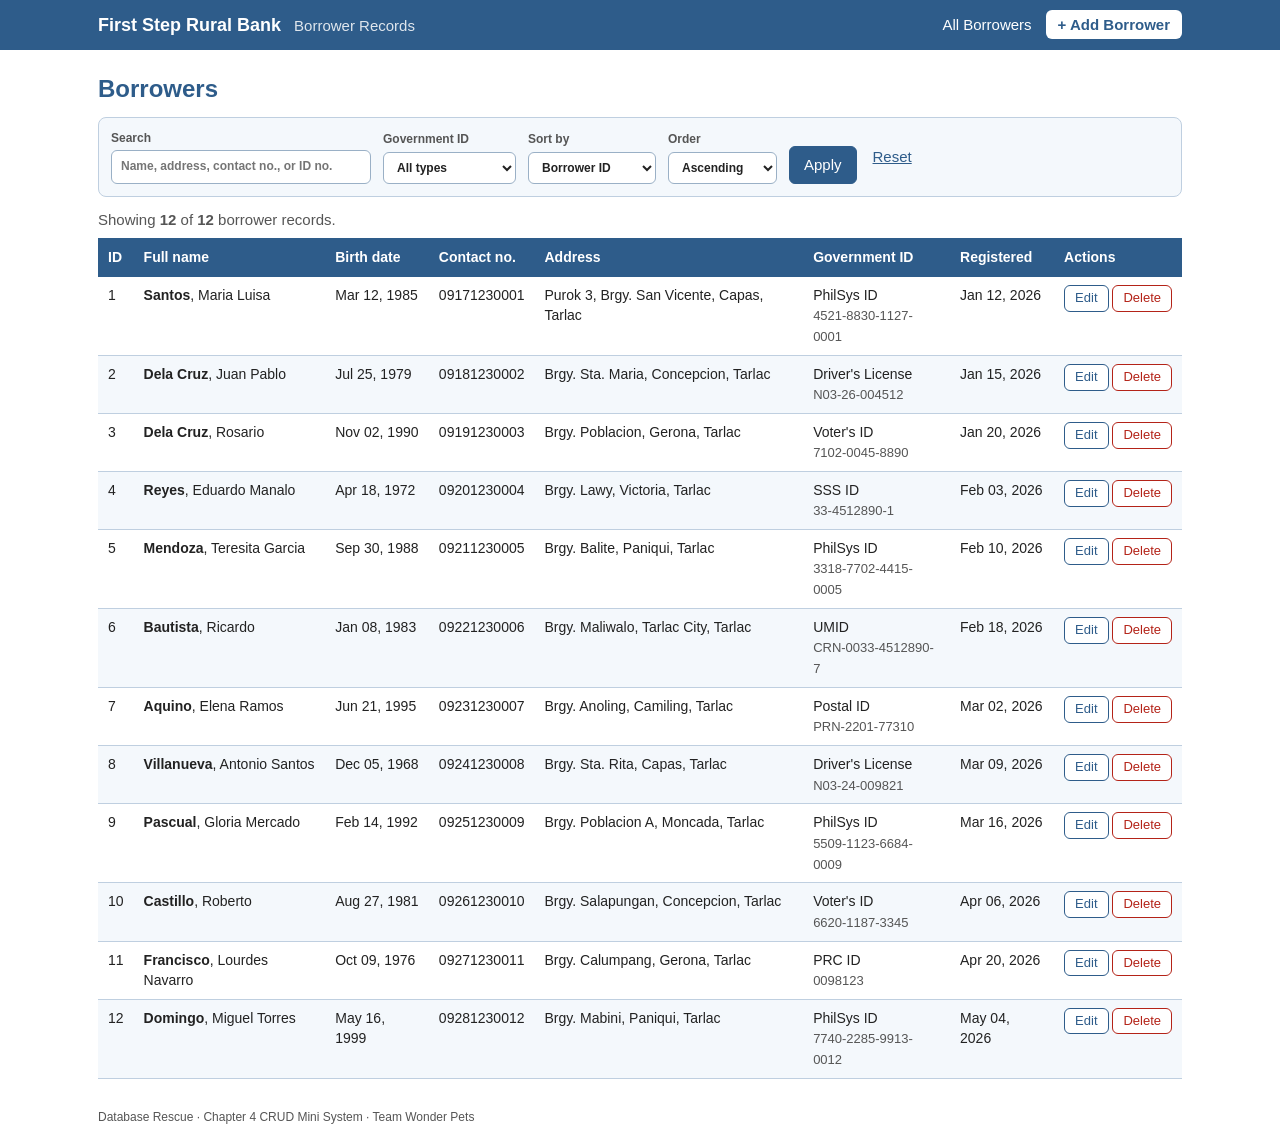
<file: first-step-rural-bank-crud/docs/index.html>
<!doctype html>
<html lang="en">
<head>
<meta charset="utf-8">
<meta name="viewport" content="width=device-width, initial-scale=1, viewport-fit=cover">
<title>Borrower Records · First Step Rural Bank</title>
<style>
:root{box-sizing:border-box;padding-top:env(safe-area-inset-top,0px);padding-bottom:env(safe-area-inset-bottom,0px);
--bg:#fff;--light:#F4F8FC;--line:#BFCFE0;--text:#222;--blue:#2E5C8A;--onblue:#fff;--red:#B42318;--green:#1B6E3C;--field:#fff;--fieldline:#9AB0C6;--muted:#555;--dis:#EEF2F6;--hl:#FFF6D6;--okbg:#E8F5EC;--okline:#9ED3AF;--errbg:#FDECEA;--errline:#F1AEA7;--warnbg:#FFF3E0;--warnline:#F0C27B}
html{scroll-padding-top:env(safe-area-inset-top,0px)}
@media (prefers-color-scheme:dark){:root:not([data-theme="light"]){--bg:#101820;--light:#18232F;--line:#2F4357;--text:#E6EDF3;--blue:#6FA3D6;--onblue:#0E1A26;--red:#F2877C;--green:#6FD39A;--field:#0F1A24;--fieldline:#47627D;--muted:#9FB0C0;--dis:#1B2733;--hl:#4A4220;--okbg:#14301F;--okline:#2D6B47;--errbg:#3A1C19;--errline:#7A3A33;--warnbg:#3A2C14;--warnline:#7A5A22}}
:root[data-theme="dark"]{--bg:#101820;--light:#18232F;--line:#2F4357;--text:#E6EDF3;--blue:#6FA3D6;--onblue:#0E1A26;--red:#F2877C;--green:#6FD39A;--field:#0F1A24;--fieldline:#47627D;--muted:#9FB0C0;--dis:#1B2733;--hl:#4A4220;--okbg:#14301F;--okline:#2D6B47;--errbg:#3A1C19;--errline:#7A3A33;--warnbg:#3A2C14;--warnline:#7A5A22}
*{box-sizing:border-box}
body{margin:0;font-family:"Segoe UI",Calibri,Arial,sans-serif;color:var(--text);background:var(--bg);font-size:15px;line-height:1.45}
.wrap{max-width:1120px;margin:0 auto;padding:0 18px}
.topbar{background:var(--blue);color:var(--onblue)}
.topbar .wrap{display:flex;justify-content:space-between;align-items:center;padding-top:12px;padding-bottom:12px;gap:12px;flex-wrap:wrap}
.brand{color:inherit;text-decoration:none;font-weight:700;font-size:18px}.brand span{font-weight:400;opacity:.85;margin-left:8px;font-size:15px}
nav a{color:inherit;text-decoration:none;margin-left:14px}
nav .btn-add{background:var(--bg);color:var(--blue);padding:6px 12px;border-radius:6px;font-weight:600}
h1{color:var(--blue);font-size:24px;margin:22px 0 10px}.hint{color:var(--muted);margin-top:0}
.flash{padding:10px 14px;border-radius:6px;margin:16px 0 0;border:1px solid}
.flash.success{background:var(--okbg);border-color:var(--okline);color:var(--green)}.flash.error{background:var(--errbg);border-color:var(--errline);color:var(--red)}
.toolbar{display:flex;gap:12px;flex-wrap:wrap;align-items:flex-end;background:var(--light);border:1px solid var(--line);padding:12px;border-radius:8px}
.toolbar label{display:flex;flex-direction:column;font-size:12px;font-weight:600;color:var(--muted);gap:3px}
.toolbar input[type=search]{min-width:260px}
input,select{font:inherit;color:var(--text);padding:7px 9px;border:1px solid var(--fieldline);border-radius:6px;background:var(--field)}
input:disabled{background:var(--dis);color:var(--muted)}
button,.btn{font:inherit;padding:7px 14px;border-radius:6px;border:1px solid var(--blue);background:var(--bg);color:var(--blue);cursor:pointer;text-decoration:none;display:inline-block}
button[type=submit],button.primary{background:var(--blue);color:var(--onblue)}
.link-reset{align-self:center;margin-left:4px;color:var(--blue);background:none;border:0;text-decoration:underline;padding:0}
.count{margin:12px 0 8px;color:var(--muted)}
.table-scroll{overflow-x:auto}
table.data{width:100%;border-collapse:collapse;font-size:14px}
table.data th{background:var(--blue);color:var(--onblue);text-align:left;padding:9px 10px;white-space:nowrap}
table.data td{padding:8px 10px;border-bottom:1px solid var(--line);vertical-align:top}
table.data tbody tr:nth-child(even){background:var(--light)}table.data tr.hl td{background:var(--hl)!important}
.muted{color:var(--muted);font-size:13px}.actions{white-space:nowrap}
.btn.small{padding:3px 10px;font-size:13px}.btn.danger{border-color:var(--red);color:var(--red)}
.empty{border:1px dashed var(--line);background:var(--light);border-radius:8px;padding:20px;text-align:center}.empty a{color:var(--blue)}
form.entry{background:var(--light);border:1px solid var(--line);border-radius:8px;padding:18px;max-width:860px}
.row{display:grid;gap:14px;margin-bottom:14px}.row.one{grid-template-columns:1fr}.row.two{grid-template-columns:1fr 1fr}.row.three{grid-template-columns:1fr 1fr 1fr}
form.entry label{display:flex;flex-direction:column;gap:4px;font-weight:600;font-size:13px}
form.entry label.bad input,form.entry label.bad select{border-color:var(--red)}
.err{color:var(--red);font-weight:500;font-size:12.5px}
.buttons{display:flex;gap:10px;margin-top:6px}
.confirm{max-width:640px}.warn{background:var(--warnbg);border:1px solid var(--warnline);padding:10px 14px;border-radius:6px}
table.detail{width:100%;border-collapse:collapse;margin:12px 0 16px}
table.detail th{text-align:left;width:150px;background:var(--light);padding:7px 10px;border:1px solid var(--line)}table.detail td{padding:7px 10px;border:1px solid var(--line)}
.danger-solid{border-color:var(--red)}
.foot{color:var(--muted);font-size:12px;padding-top:30px;padding-bottom:20px}.foot button{font-size:12px;padding:0;border:0;background:none;color:var(--blue);text-decoration:underline}
@media (max-width:700px){.row.two,.row.three{grid-template-columns:1fr}}
</style>
</head>
<body>
<header class="topbar"><div class="wrap">
<a class="brand" href="#list">First Step Rural Bank <span>Borrower Records</span></a>
<nav><a href="#list">All Borrowers</a><a class="btn-add" href="#add">+ Add Borrower</a></nav>
</div></header>
<main class="wrap" id="app"></main>
<footer class="wrap foot">Database Rescue · Chapter 4 CRUD Mini System · Team Wonder Pets</footer>
<script>
const TYPES=["PhilSys ID","Driver's License","Voter's ID","SSS ID","UMID","Postal ID","PRC ID","Passport"];
const MON=["Jan","Feb","Mar","Apr","May","Jun","Jul","Aug","Sep","Oct","Nov","Dec"];
const SEED=[
["Maria","Luisa","Santos","1985-03-12","09171230001","Purok 3, Brgy. San Vicente, Capas, Tarlac","PhilSys ID","4521-8830-1127-0001","2026-01-12"],
["Juan","Pablo","Dela Cruz","1979-07-25","09181230002","Brgy. Sta. Maria, Concepcion, Tarlac","Driver's License","N03-26-004512","2026-01-15"],
["Rosario","","Dela Cruz","1990-11-02","09191230003","Brgy. Poblacion, Gerona, Tarlac","Voter's ID","7102-0045-8890","2026-01-20"],
["Eduardo","Manalo","Reyes","1972-04-18","09201230004","Brgy. Lawy, Victoria, Tarlac","SSS ID","33-4512890-1","2026-02-03"],
["Teresita","Garcia","Mendoza","1988-09-30","09211230005","Brgy. Balite, Paniqui, Tarlac","PhilSys ID","3318-7702-4415-0005","2026-02-10"],
["Ricardo","","Bautista","1983-01-08","09221230006","Brgy. Maliwalo, Tarlac City, Tarlac","UMID","CRN-0033-4512890-7","2026-02-18"],
["Elena","Ramos","Aquino","1995-06-21","09231230007","Brgy. Anoling, Camiling, Tarlac","Postal ID","PRN-2201-77310","2026-03-02"],
["Antonio","Santos","Villanueva","1968-12-05","09241230008","Brgy. Sta. Rita, Capas, Tarlac","Driver's License","N03-24-009821","2026-03-09"],
["Gloria","Mercado","Pascual","1992-02-14","09251230009","Brgy. Poblacion A, Moncada, Tarlac","PhilSys ID","5509-1123-6684-0009","2026-03-16"],
["Roberto","","Castillo","1981-08-27","09261230010","Brgy. Salapungan, Concepcion, Tarlac","Voter's ID","6620-1187-3345","2026-04-06"],
["Lourdes","Navarro","Francisco","1976-10-09","09271230011","Brgy. Calumpang, Gerona, Tarlac","PRC ID","0098123","2026-04-20"],
["Miguel","Torres","Domingo","1999-05-16","09281230012","Brgy. Mabini, Paniqui, Tarlac","PhilSys ID","7740-2285-9913-0012","2026-05-04"]];
const KEYS=["FirstName","MiddleName","LastName","BirthDate","ContactNo","Address","GovIDType","GovIDNo","DateRegistered"];
const seed=()=>({rows:SEED.map((r,i)=>Object.fromEntries([["BorrowerID",i+1],...KEYS.map((k,j)=>[k,r[j]])])),next:13});
let db=seed();
try{const s=JSON.parse(localStorage.getItem("fsrb-borrowers")||"null");if(s&&Array.isArray(s.rows))db=s}catch(e){}
const save=()=>{try{localStorage.setItem("fsrb-borrowers",JSON.stringify(db))}catch(e){}};
let ui={q:"",type:"",sort:"id",dir:"asc"},flash=null,hl=null;
const $=document.getElementById("app");
const esc=s=>String(s??"").replace(/[&<>"']/g,c=>({"&":"&amp;","<":"&lt;",">":"&gt;",'"':"&quot;","'":"&#39;"}[c]));
const fd=s=>{const[y,m,d]=s.split("-");return`${MON[+m-1]} ${d}, ${y}`};
const iso=d=>`${d.getFullYear()}-${String(d.getMonth()+1).padStart(2,"0")}-${String(d.getDate()).padStart(2,"0")}`;
const clean=s=>(s||"").trim().replace(/\s+/g," ");
const NAME=/^\p{L}+(?:[ .'\-]+\p{L}+)*\.?$/u,MOBILE=/^(09\d{9}|\+639\d{9})$/,GOV=/^[A-Za-z0-9\-/]+$/;
function validate(f,ex){
  const v={FirstName:clean(f.FirstName),MiddleName:clean(f.MiddleName),LastName:clean(f.LastName),BirthDate:clean(f.BirthDate),
    ContactNo:(f.ContactNo||"").replace(/[ \-]/g,""),Address:clean(f.Address),GovIDType:clean(f.GovIDType),GovIDNo:clean(f.GovIDNo).toUpperCase()},e={};
  [["FirstName","First name"],["LastName","Last name"]].forEach(([k,l])=>{
    if(!v[k])e[k]=`${l} is required.`;else if(v[k].length<2||v[k].length>50)e[k]=`${l} must be 2 to 50 characters.`;
    else if(!NAME.test(v[k]))e[k]=`${l} may contain letters, spaces, hyphens, apostrophes, and periods only.`});
  if(v.MiddleName&&(v.MiddleName.length>50||!NAME.test(v.MiddleName)))e.MiddleName="Middle name may contain letters only (up to 50 characters).";
  if(!v.BirthDate)e.BirthDate="Birth date is required.";
  else{const m=/^(\d{4})-(\d{2})-(\d{2})$/.exec(v.BirthDate),b=m&&new Date(+m[1],+m[2]-1,+m[3]);
    if(!b||b.getMonth()!==+m[2]-1)e.BirthDate="Birth date must be a valid date (YYYY-MM-DD).";
    else{const t=new Date();let a=t.getFullYear()-b.getFullYear();if(t.getMonth()<b.getMonth()||(t.getMonth()===b.getMonth()&&t.getDate()<b.getDate()))a--;
      if(b>t)e.BirthDate="Birth date cannot be in the future.";else if(a<18)e.BirthDate="Borrower must be at least 18 years old.";else if(a>100)e.BirthDate="Please check the birth date (age is over 100)."}}
  if(!v.ContactNo)e.ContactNo="Contact number is required.";else if(!MOBILE.test(v.ContactNo))e.ContactNo="Use a Philippine mobile number: 09XXXXXXXXX or +639XXXXXXXXX.";
  if(!v.Address)e.Address="Address is required.";else if(v.Address.length<10||v.Address.length>150)e.Address="Address must be 10 to 150 characters.";
  if(!TYPES.includes(v.GovIDType))e.GovIDType="Choose a government ID type from the list.";
  if(!v.GovIDNo)e.GovIDNo="Government ID number is required.";else if(v.GovIDNo.length<5||v.GovIDNo.length>30||!GOV.test(v.GovIDNo))e.GovIDNo="ID number must be 5 to 30 characters (letters, numbers, - or /).";
  if(!e.GovIDType&&!e.GovIDNo){const d=db.rows.find(r=>r.GovIDType===v.GovIDType&&r.GovIDNo.toUpperCase()===v.GovIDNo&&r.BorrowerID!==ex);
    if(d)e.GovIDNo=`This ${v.GovIDType} number is already registered (Borrower #${d.BorrowerID}).`}
  if(!(e.FirstName||e.LastName||e.BirthDate)){const d=db.rows.find(r=>r.FirstName.toLowerCase()===v.FirstName.toLowerCase()&&r.LastName.toLowerCase()===v.LastName.toLowerCase()&&r.BirthDate===v.BirthDate&&r.BorrowerID!==ex);
    if(d)e.LastName=`A borrower with the same name and birth date already exists (Borrower #${d.BorrowerID}).`}
  return[v,e]}
const flashHtml=()=>{const f=flash;flash=null;return f?`<div class="flash ${f[0]}" role="alert">${esc(f[1])}</div>`:""};
const SORT={id:r=>[r.BorrowerID],name:r=>[r.LastName,r.FirstName],birth:r=>[r.BirthDate,r.BorrowerID],registered:r=>[r.DateRegistered,r.BorrowerID]};
function cmp(a,b){for(let i=0;i<a.length;i++){if(a[i]<b[i])return-1;if(a[i]>b[i])return 1}return 0}
function list(){
  const toks=ui.q.split(/\s+/).filter(Boolean).slice(0,6).map(t=>t.toLowerCase());
  let rows=db.rows.filter(r=>toks.every(t=>[r.FirstName,r.MiddleName,r.LastName,r.Address,r.GovIDNo,r.ContactNo].some(x=>x.toLowerCase().includes(t))||String(r.BorrowerID)===t)&&(!ui.type||r.GovIDType===ui.type));
  rows.sort((a,b)=>cmp(SORT[ui.sort](a),SORT[ui.sort](b))*(ui.dir==="desc"?-1:1));
  const opt=(v,l,c)=>`<option value="${esc(v)}" ${v===c?"selected":""}>${esc(l)}</option>`,n=db.rows.length;
  $.innerHTML=flashHtml()+`<h1>Borrowers</h1>
<form class="toolbar" data-f="filter">
<label>Search<input type="search" name="q" value="${esc(ui.q)}" placeholder="Name, address, contact no., or ID no."></label>
<label>Government ID<select name="type"><option value="">All types</option>${TYPES.map(t=>opt(t,t,ui.type)).join("")}</select></label>
<label>Sort by<select name="sort">${[["id","Borrower ID"],["name","Last name"],["birth","Birth date"],["registered","Date registered"]].map(x=>opt(x[0],x[1],ui.sort)).join("")}</select></label>
<label>Order<select name="dir">${opt("asc","Ascending",ui.dir)}${opt("desc","Descending",ui.dir)}</select></label>
<button type="submit">Apply</button><button type="button" class="link-reset" id="rs">Reset</button></form>
<p class="count">Showing <strong>${rows.length}</strong> of <strong>${n}</strong> borrower record${n===1?"":"s"}.</p>`+
  (rows.length?`<div class="table-scroll"><table class="data"><thead><tr><th>ID</th><th>Full name</th><th>Birth date</th><th>Contact no.</th><th>Address</th><th>Government ID</th><th>Registered</th><th class="actions">Actions</th></tr></thead><tbody>${rows.map(b=>`
<tr class="${b.BorrowerID===hl?"hl":""}"><td>${b.BorrowerID}</td><td><strong>${esc(b.LastName)}</strong>, ${esc(b.FirstName)}${b.MiddleName?" "+esc(b.MiddleName):""}</td><td>${fd(b.BirthDate)}</td><td>${esc(b.ContactNo)}</td><td>${esc(b.Address)}</td><td>${esc(b.GovIDType)}<br><span class="muted">${esc(b.GovIDNo)}</span></td><td>${fd(b.DateRegistered)}</td>
<td class="actions"><a class="btn small" href="#edit-${b.BorrowerID}">Edit</a> <a class="btn small danger" href="#delete-${b.BorrowerID}">Delete</a></td></tr>`).join("")}</tbody></table></div>`
  :`<div class="empty"><p><strong>No borrowers found${ui.q||ui.type?" for your search or filter":""}.</strong></p><p>${ui.q||ui.type?'Try a different spelling or <a href="#list" id="rs2">reset the search</a>.':'The table is empty. <a href="#add">Add the first borrower</a>.'}</p></div>`);
  hl=null;document.title="All Borrowers · First Step Rural Bank"}
function form(mode,b,v,e){
  v=v||Object.fromEntries(KEYS.map(k=>[k,b?b[k]:""]));e=e||{};
  const er=k=>e[k]?`<span class="err">${esc(e[k])}</span>`:"",bad=k=>e[k]?"bad":"",inp=(k,l,x="")=>`<label class="${bad(k)}">${l}<input type="text" name="${k}" ${x} value="${esc(v[k])}">${er(k)}</label>`;
  $.innerHTML=flashHtml()+`<h1>${mode==="add"?"Add a New Borrower":"Edit Borrower #"+b.BorrowerID}</h1>
<p class="hint">${mode==="add"?"Search the list first. One person must have only one borrower record. Fields marked * are required.":"Current values are filled in. The Borrower ID and registration date cannot be changed."}</p>
<form class="entry" novalidate data-f="${mode}" ${b?`data-id="${b.BorrowerID}"`:""}>
${mode==="edit"?`<div class="row two"><label>Borrower ID<input type="text" value="${b.BorrowerID}" readonly disabled></label><label>Date registered<input type="text" value="${fd(b.DateRegistered)}" readonly disabled></label></div>`:""}
<div class="row three">${inp("FirstName","First name *",'maxlength="50"')}${inp("MiddleName","Middle name",'maxlength="50"')}${inp("LastName","Last name *",'maxlength="50"')}</div>
<div class="row two"><label class="${bad("BirthDate")}">Birth date *<input type="date" name="BirthDate" value="${esc(v.BirthDate)}">${er("BirthDate")}</label>${inp("ContactNo","Contact number *",'maxlength="16" placeholder="09XXXXXXXXX"')}</div>
<div class="row one">${inp("Address","Address *",'maxlength="150" placeholder="Purok / Barangay, Municipality, Province"')}</div>
<div class="row two"><label class="${bad("GovIDType")}">Government ID type *<select name="GovIDType"><option value="">-- Choose --</option>${TYPES.map(t=>`<option value="${esc(t)}" ${v.GovIDType===t?"selected":""}>${esc(t)}</option>`).join("")}</select>${er("GovIDType")}</label>${inp("GovIDNo","Government ID number *",'maxlength="30"')}</div>
<div class="buttons"><button type="submit" class="primary">${mode==="add"?"Save Borrower":"Save Changes"}</button><a class="btn" href="#list">Cancel</a></div></form>`;
  document.title=(mode==="add"?"Add Borrower":"Edit Borrower")+" · First Step Rural Bank"}
function confirmDelete(b){
  $.innerHTML=flashHtml()+`<h1>Delete Borrower #${b.BorrowerID}?</h1><div class="confirm"><p class="warn"><strong>Are you sure?</strong> This permanently removes the record from the database and cannot be undone.</p>
<table class="detail"><tr><th>Borrower ID</th><td>${b.BorrowerID}</td></tr><tr><th>Full name</th><td>${esc(b.FirstName)}${b.MiddleName?" "+esc(b.MiddleName):""} ${esc(b.LastName)}</td></tr><tr><th>Birth date</th><td>${fd(b.BirthDate)}</td></tr><tr><th>Contact no.</th><td>${esc(b.ContactNo)}</td></tr><tr><th>Address</th><td>${esc(b.Address)}</td></tr><tr><th>Government ID</th><td>${esc(b.GovIDType)} · ${esc(b.GovIDNo)}</td></tr><tr><th>Date registered</th><td>${fd(b.DateRegistered)}</td></tr></table>
<form class="buttons" data-f="delete" data-id="${b.BorrowerID}"><button type="submit" class="primary danger-solid">Yes, delete this borrower</button><a class="btn" href="#list">No, cancel</a></form></div>`;
  document.title="Confirm Delete · First Step Rural Bank"}
function route(){
  const h=location.hash.slice(1),m=/^(edit|delete)-(\d+)$/.exec(h);
  if(h==="add")return form("add");
  if(m){const b=db.rows.find(r=>r.BorrowerID===+m[2]);
    if(!b){flash=["error",m[1]==="edit"?`Borrower #${m[2]} was not found.`:`Borrower #${m[2]} was not found. Nothing was deleted.`];return go("list")}
    return m[1]==="edit"?form("edit",b):confirmDelete(b)}
  list()}
function go(h){if(location.hash.slice(1)===h)route();else location.hash=h}
addEventListener("hashchange",()=>{route();scrollTo(0,0)});
$.addEventListener("submit",ev=>{ev.preventDefault();const t=ev.target,k=t.dataset.f,f=Object.fromEntries(new FormData(t));
  if(k==="filter"){ui={q:clean(f.q),type:f.type,sort:f.sort,dir:f.dir};return list()}
  if(k==="delete"){const id=+t.dataset.id,b=db.rows.find(r=>r.BorrowerID===id);db.rows=db.rows.filter(r=>r.BorrowerID!==id);save();
    flash=["success",`Borrower #${id} (${b.FirstName} ${b.LastName}) was deleted.`];return go("list")}
  const id=k==="edit"?+t.dataset.id:-1,[v,e]=validate(f,id);
  if(Object.keys(e).length){flash=["error",k==="add"?"The borrower was NOT saved. Please fix the errors below.":"The changes were NOT saved. Please fix the errors below."];
    return form(k,k==="edit"?db.rows.find(r=>r.BorrowerID===id):null,v,e)}
  if(k==="add"){const n=db.next++;db.rows.push({BorrowerID:n,...v,DateRegistered:iso(new Date())});hl=n;
    flash=["success",`Borrower #${n} (${v.FirstName} ${v.LastName}) was added successfully.`]}
  else{Object.assign(db.rows.find(r=>r.BorrowerID===id),v);hl=id;flash=["success",`Borrower #${id} (${v.FirstName} ${v.LastName}) was updated successfully.`]}
  save();go("list")});
$.addEventListener("click",ev=>{if(ev.target.id==="rs"||ev.target.id==="rs2"){ev.preventDefault();ui={q:"",type:"",sort:"id",dir:"asc"};list()}});

route();
</script>
</body>
</html>
</file>
